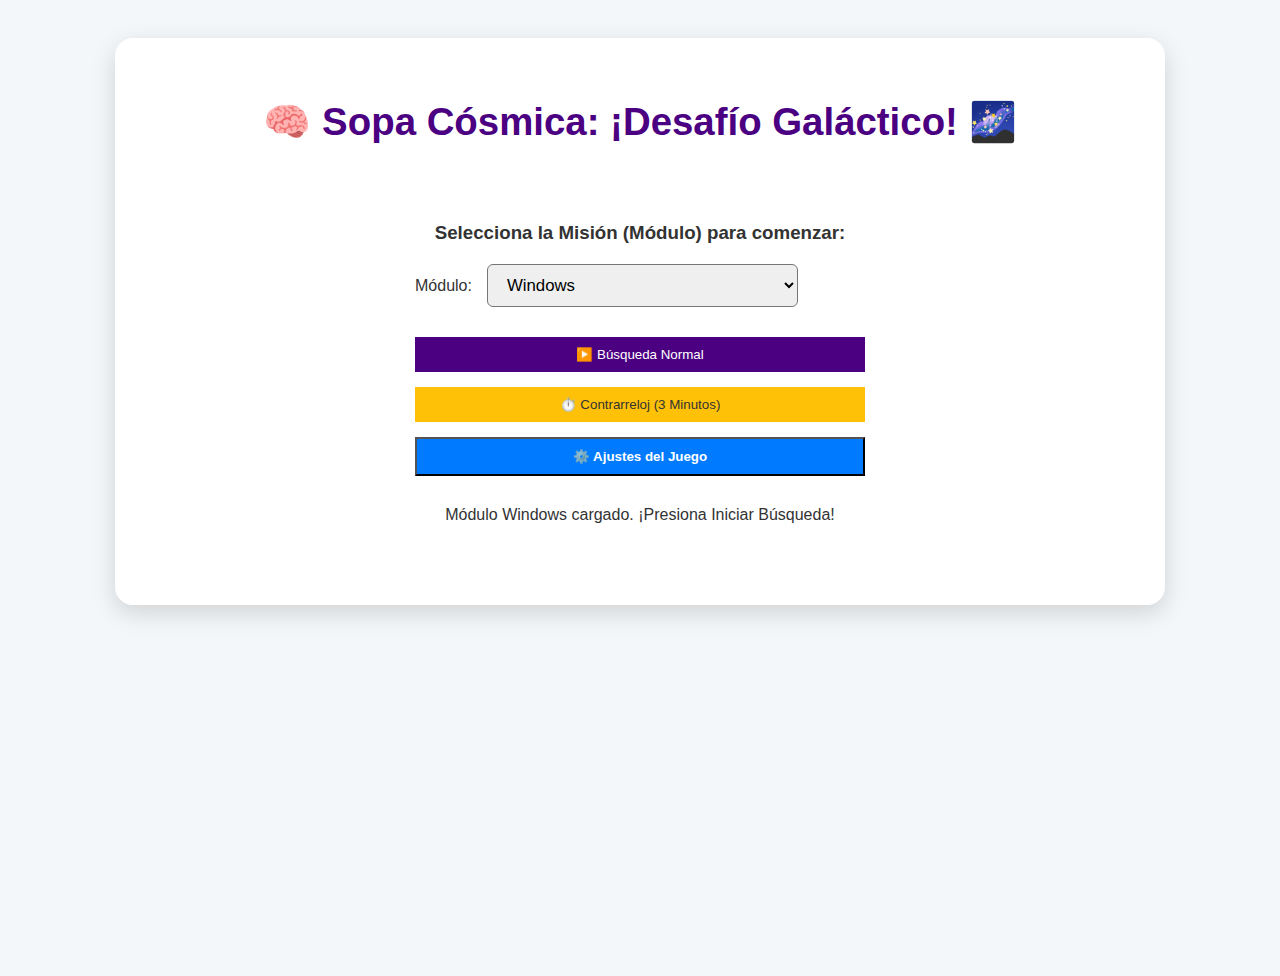
<file: index.html>
<!DOCTYPE html>
<html lang="es">
<head>
    <meta charset="UTF-8">
    <meta name="viewport" content="width=device-width, initial-scale=1.0">
    <title>Sopa Cósmica: ¡Desafío Galáctico!</title>
    <link rel="stylesheet" href="style.css">
</head>
<body>

    <div id="game-container">
        <h1>🧠 Sopa Cósmica: ¡Desafío Galáctico! 🌌</h1>
        
        <div id="menu-area">
            <h3>Selecciona la Misión (Módulo) para comenzar:</h3>
            
            <div class="module-selector" style="max-width: 450px; margin: 20px auto;">
                <label for="module-select">Módulo:</label>
                <select id="module-select" class="select-large">
                    <option value="Windows">Windows</option>
                    <option value="Word">Word</option>
                    <option value="Excel">Excel</option>
                    <option value="PowerPoint">PowerPoint</option>
                    <option value="Internet">Internet</option>
                    <option value="TODOS">TODOS (ALEATORIO DINÁMICO)</option>
                </select>
            </div>

            <div style="display: flex; flex-direction: column; gap: 15px; margin: 30px auto; max-width: 450px;">
                <button id="start-btn" onclick="startGame(false)">▶️ Búsqueda Normal</button>
                <button id="time-trial-btn" onclick="startGame(true)">⏱️ Contrarreloj (3 Minutos)</button>
                <button id="settings-btn" onclick="openSettings()">⚙️ Ajustes del Juego</button> </div>
            
            <p id="game-message" style="margin-top: 20px;">Módulo Windows cargado.</p>
        </div>
        <div id="gameplay-area" class="hidden">
            <div class="controls-area">
                <div style="display: flex; align-items: center;">
                    <div id="timer-display" class="hidden">03:00</div>
                    <div id="status-display">
                        Palabras Encontradas: <span id="found-count">0</span> / <span id="total-count">0</span>
                    </div>
                </div>
                <button id="go-to-menu-btn" onclick="goToMenu()">🏠 Menú Principal</button> 
            </div>

            <div class="game-grid-area">
                <div id="word-search-grid"></div>
                
                <div id="word-list-container">
                    <h3>Palabras a Buscar:</h3>
                    <ul id="word-list"></ul>
                </div>
            </div>
            
            <div id="comprehension-test" class="hidden">
                <h3>¡Palabra Encontrada!</h3>
                <p id="test-question"></p>
                <div id="test-options"></div>
            </div>
        </div>
        <div id="win-message" class="hidden">
            <h2>¡FELICIDADES! ¡MISIÓN CUMPLIDA!</h2>
            <p>Has demostrado tu maestría en el módulo de <span id="completed-module-name"></span>.</p>
            <button id="next-level-btn" onclick="nextLevel()">▶️ Jugar de Nuevo</button>
            <button class="btn-primary" onclick="goToMenu()">🏠 Ir al Menú</button>
        </div>
        
        <div id="reward-message" class="hidden"></div>
        
    </div>

    <script src="script.js"></script>
</body>
</html>
</file>
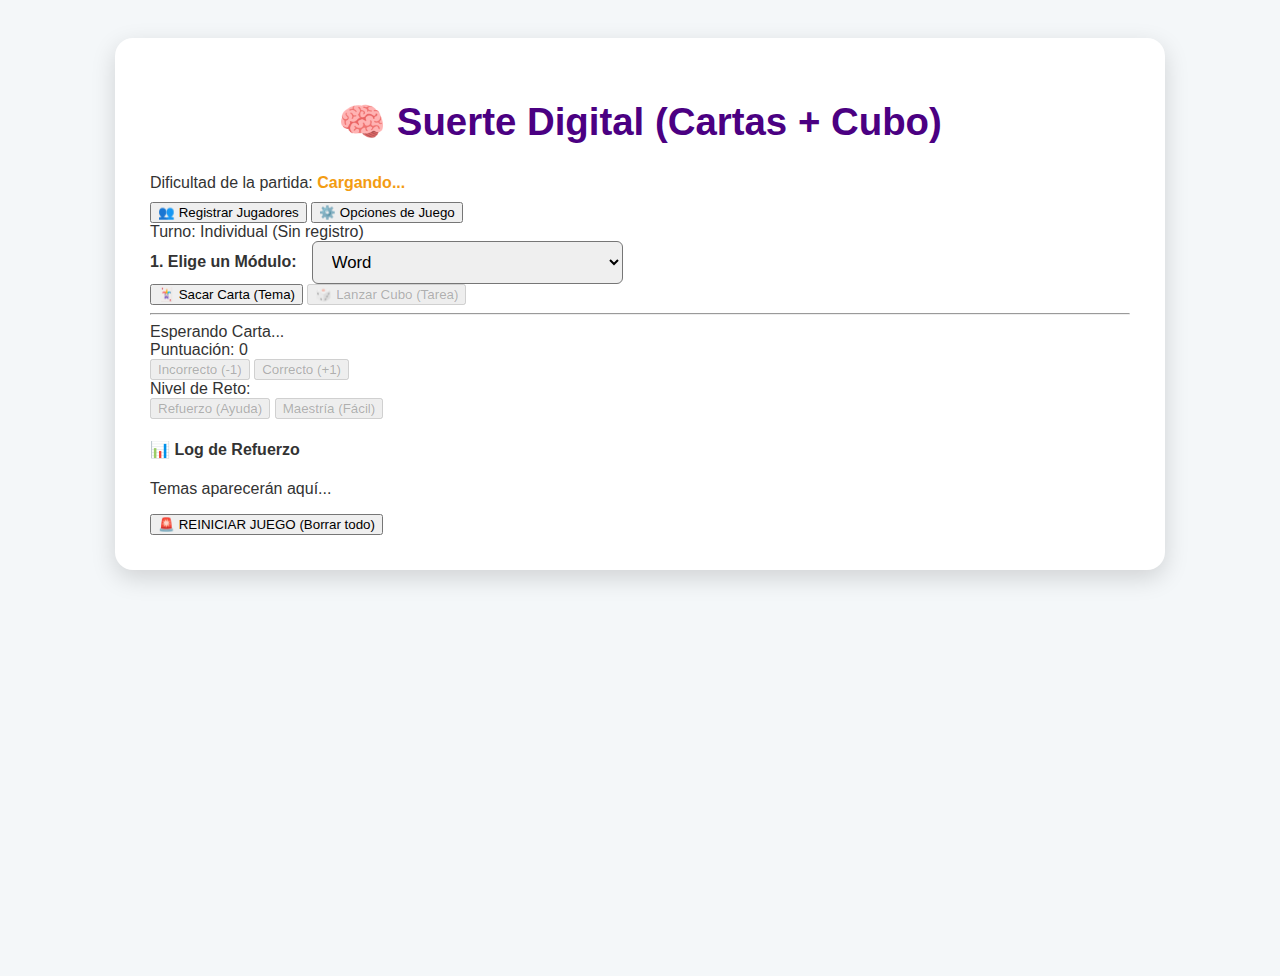
<file: game.html>
<!DOCTYPE html>
<html lang="es">
<head>
    <meta charset="UTF-8" />
    <meta name="viewport" content="width=device-width, initial-scale=1.0" />
    <title>🧠 Suerte Digital (Cartas + Cubo) V8.0</title>
    <link rel="stylesheet" href="style.css">
</head>
<body data-theme="light"> 
    
    <div id="game-container">
        <h1>🧠 Suerte Digital (Cartas + Cubo)</h1>

        <div class="player-info" style="margin-bottom: 10px;">
            Dificultad de la partida: <span id="current-difficulty" style="color: #f39c12; font-weight: bold;">Cargando...</span>
        </div>
        
        <div class="control-buttons flex-row">
            <button class="btn-info" onclick="registerPlayers()">👥 Registrar Jugadores</button>
            <button class="btn-primary" onclick="openOptions()">⚙️ Opciones de Juego</button>
        </div>

        <div class="player-info">
            Turno: <span id="current-player-name">Individual (Sin registro)</span>
        </div>

        <div class="module-selector">
            <label for="module-select" style="font-weight: bold;">1. Elige un Módulo:</label>
            <select id="module-select" onchange="selectModule()" class="full-width select-large">
                <option value="Word">Word</option>
                <option value="Excel">Excel</option>
                <option value="PowerPoint">PowerPoint</option>
                <option value="Windows">Windows</option>
                <option value="Internet">Internet y Seguridad</option>
                <option value="All">Todos (Aleatorio)</option>
            </select>
        </div>

        <div class="control-buttons flex-row">
            <button class="btn-primary" id="btn-card" onclick="selectCard()">🃏 Sacar Carta (Tema)</button>
            <button class="btn-primary" id="btn-cube" onclick="rollCube()" disabled>🎲 Lanzar Cubo (Tarea)</button>
        </div>

        <hr>

        <div id="card-display">
            <div id="card-name">Esperando Carta...</div> 
            <div id="task-title"></div>
            <div id="task-body"></div>
            <div id="help-text"></div>
            <div id="error-tip"></div>
        </div>

        <div class="score-feedback-area flex-row">
            
            <div class="score-box">
                <div id="score-display">Puntuación: 0</div>
                <div class="flex-row">
                    <button class="btn-danger" id="btn-minus" onclick="scoreAction(-gameOptions.subtractValue)" disabled>Incorrecto (-1)</button>
                    <button class="btn-success" id="btn-plus" onclick="scoreAction(gameOptions.pointValue)" disabled>Correcto (+1)</button>
                </div>
                <div class="feedback-controls">
                    <label>Nivel de Reto:</label>
                    <div class="flex-row">
                        <button class="btn-warning" id="btn-hard" onclick="logFeedback('Difícil')" disabled>Refuerzo (Ayuda)</button>
                        <button class="btn-info" id="btn-easy" onclick="logFeedback('Maestría')" disabled>Maestría (Fácil)</button>
                    </div>
                </div>
            </div>

            <div class="log-box">
                <h4>📊 Log de Refuerzo</h4>
                <div id="feedback-list">
                    <p>Temas aparecerán aquí...</p>
                </div>
            </div>
        </div>
        
        <button class="btn-danger full-width" onclick="resetGame()">🚨 REINICIAR JUEGO (Borrar todo)</button>
    </div>

    <script src="script.js"></script>
</body>
</html>
</file>
<file: style.css>
/* --- Estilos Globales --- */
body {
    font-family: Arial, sans-serif;
    background-color: #f4f7f9;
    color: #333;
    display: flex;
    justify-content: center;
    align-items: flex-start;
    padding: 30px;
    min-height: 100vh;
}

/* Variables CSS para el color dinámico del módulo */
:root {
    --module-main-color: #17a2b8; /* Default Windows color */
    --module-shadow-color: rgba(23, 162, 184, 0.5);
    --text-color: #333;
}

#game-container {
    background: white;
    padding: 35px;
    border-radius: 18px;
    box-shadow: 0 8px 25px rgba(0, 0, 0, 0.15);
    max-width: 950px;
    width: 100%;
}

h1 {
    color: #4b0082; /* Púrpura (Sopa Cósmica) */
    text-align: center;
    margin-bottom: 30px;
    font-size: 2.2em;
}

/* --- Controles y Menú --- */
.controls-area {
    display: flex;
    justify-content: space-between;
    align-items: center;
    margin-bottom: 30px;
    padding: 20px;
    border-radius: 10px;
    background-color: #f0e6ff;
}

.module-selector { display: flex; align-items: center; gap: 15px; }
.module-selector select { padding: 10px 15px; border-radius: 6px; font-size: 1.05em; }

#start-btn, #go-to-menu-btn, #next-level-btn, #time-trial-btn {
    background-color: #4b0082; 
    color: white;
    border: none;
    cursor: pointer;
    transition: background-color 0.3s;
    padding: 10px 20px;
}
#time-trial-btn { background-color: #ffc107; color: #333; }
#start-btn:hover:not(:disabled), #time-trial-btn:hover:not(:disabled) {
    background-color: #6a0dad;
}
#go-to-menu-btn { background-color: #007bff; }
#next-level-btn { background-color: #28a745; }

/* Display de Tiempo (NUEVO) */
#timer-display {
    font-size: 1.5em;
    font-weight: bold;
    color: #dc3545;
    margin-right: 20px;
}

/* Área Principal del Juego (Grid y Lista) */
.game-grid-area {
    display: flex;
    justify-content: center;
    gap: 40px;
    margin-top: 25px;
    align-items: flex-start;
}

/* Cuadrícula de Letras */
#word-search-grid {
    display: grid;
    border: 3px solid #ccc; 
    box-shadow: 0 4px 10px rgba(0, 0, 0, 0.1);
}

.grid-cell {
    width: 38px;
    height: 38px;
    display: flex;
    justify-content: center;
    align-items: center;
    font-size: 1.3em;
    font-weight: bold;
    cursor: crosshair;
    user-select: none;
    transition: background-color 0.1s, transform 0.1s, opacity 0.3s;
}

.grid-cell:hover {
    transform: scale(1.05);
    background-color: #f8f9fa;
}

/* Estilos de interacciones DINÁMICAS */
.highlight {
    background-color: var(--module-shadow-color); /* Resaltado con sombra del módulo */
    box-shadow: 0 0 5px var(--module-shadow-color); 
}

.found {
    background-color: #20c997 !important;
    color: white !important;
    font-weight: bold;
    cursor: default;
}

/* NUEVA CLASE: Castigo visual por respuesta incorrecta */
.failed {
    background-color: #ffcccc !important; /* Rojo pálido de castigo */
    color: #a00000;
    opacity: 0.6; /* Se vuelve opaco */
    pointer-events: none; /* Bloquea la selección de estas celdas (castigo) */
}

/* Lista de Palabras */
#word-list-container {
    flex-shrink: 0;
    width: 300px;
    padding: 20px;
    background-color: #f0f0f0;
    border-radius: 10px;
    box-shadow: 0 1px 3px rgba(0, 0, 0, 0.05);
    border: 2px solid var(--module-main-color); /* Borde dinámico */
}

#word-list-container h3 {
    margin-top: 0;
    color: var(--module-main-color);
}

#word-list li {
    font-size: 1.1em;
    padding: 6px 0;
    transition: opacity 0.5s;
    color: #555;
    font-weight: 500;
}

.found-word {
    text-decoration: line-through;
    opacity: 0.5;
    color: var(--module-main-color) !important; /* Color del módulo para el tachado */
}

/* Área de Prueba de Comprensión (Feedback Visual Mejorado) */
#comprehension-test {
    margin-top: 30px;
    padding: 25px;
    border: 3px solid #007bff;
    border-radius: 10px;
    background-color: #e6f0ff;
    text-align: center;
    box-shadow: 0 5px 10px rgba(0, 0, 0, 0.1);
}

#test-options button {
    width: 100%;
    margin-bottom: 10px;
    background-color: #007bff;
    color: white;
}
#test-options button.correct {
    background-color: #28a745 !important;
    color: white;
    font-weight: bold;
}
#test-options button.incorrect-selected {
    background-color: #dc3545 !important;
    text-decoration: line-through;
    color: white;
    font-weight: bold;
}

/* MENSAJE DE VICTORIA */
#win-message {
    background: rgba(44, 62, 80, 0.95);
    color: white;
    font-size: 2.5em;
    z-index: 10;
    border-radius: 18px;
    position: fixed;
    top: 0;
    left: 0;
    right: 0;
    bottom: 0;
}
#win-message h2 { color: #f1c40f; }

.hidden {
    display: none !important;
}

/* --- AÑADE ESTO AL CSS PARA CENTRAR EL MENÚ --- */

/* Asegurar que el contenido dentro del contenedor de juego esté centrado */
#menu-area {
    width: 100%;
    text-align: center; 
    padding: 30px 0;
}

/* Centrar el bloque de botones de inicio */
#menu-area > div:nth-child(3) { /* Selecciona el div que contiene los botones de inicio */
    display: flex;
    flex-direction: column;
    gap: 15px;
    margin: 30px auto; 
    max-width: 450px; 
}

/* (Mantén el contenido de la V5.1 y añade estas secciones) */

/* --- Estilos Globales (Ajustes de Tamaño) --- */
#game-container {
    /* ... (resto del padding y box-shadow) ... */
    max-width: 980px; /* Aumentamos ligeramente para mejor espacio */
}

/* Título */
h1 {
    font-size: 2.4em; /* Ligeramente más grande */
}

/* Área de Controles */
.controls-area {
    /* ... (Estilos de fondo y padding) ... */
    padding: 15px 25px; 
}

/* Display de Estatus y Tiempo */
#timer-display {
    font-size: 1.8em; /* Hacemos el tiempo más legible */
    font-weight: 900;
    margin-right: 25px;
    /* ... (color) ... */
}
#status-display {
    font-size: 1.4em; /* El contador de palabras se ve mejor */
}

/* Cuadrícula */
.grid-cell {
    width: 40px; /* Celdas un poco más grandes para mejor tacto */
    height: 40px;
    font-size: 1.4em; 
}

/* --- NUEVOS ESTILOS PARA RECOMPENSAS --- */
#reward-message {
    position: fixed;
    top: 50%;
    left: 50%;
    transform: translate(-50%, -50%);
    background: #00bcd4; /* Cian vibrante */
    color: white;
    padding: 30px;
    border-radius: 10px;
    box-shadow: 0 0 30px #00bcd4;
    font-size: 1.5em;
    z-index: 20;
    animation: fade-in-out 3s forwards;
    text-align: center;
}
@keyframes fade-in-out {
    0% { opacity: 0; transform: translate(-50%, -50%) scale(0.8); }
    10% { opacity: 1; transform: translate(-50%, -50%) scale(1); }
    90% { opacity: 1; transform: translate(-50%, -50%) scale(1); }
    100% { opacity: 0; transform: translate(-50%, -50%) scale(1.2); display: none; }
}

/* Botón de Ajustes (Estilo primario) */
#settings-btn {
    background-color: #007bff;
    color: white;
    padding: 10px 20px;
    font-weight: bold;
}
</file>
